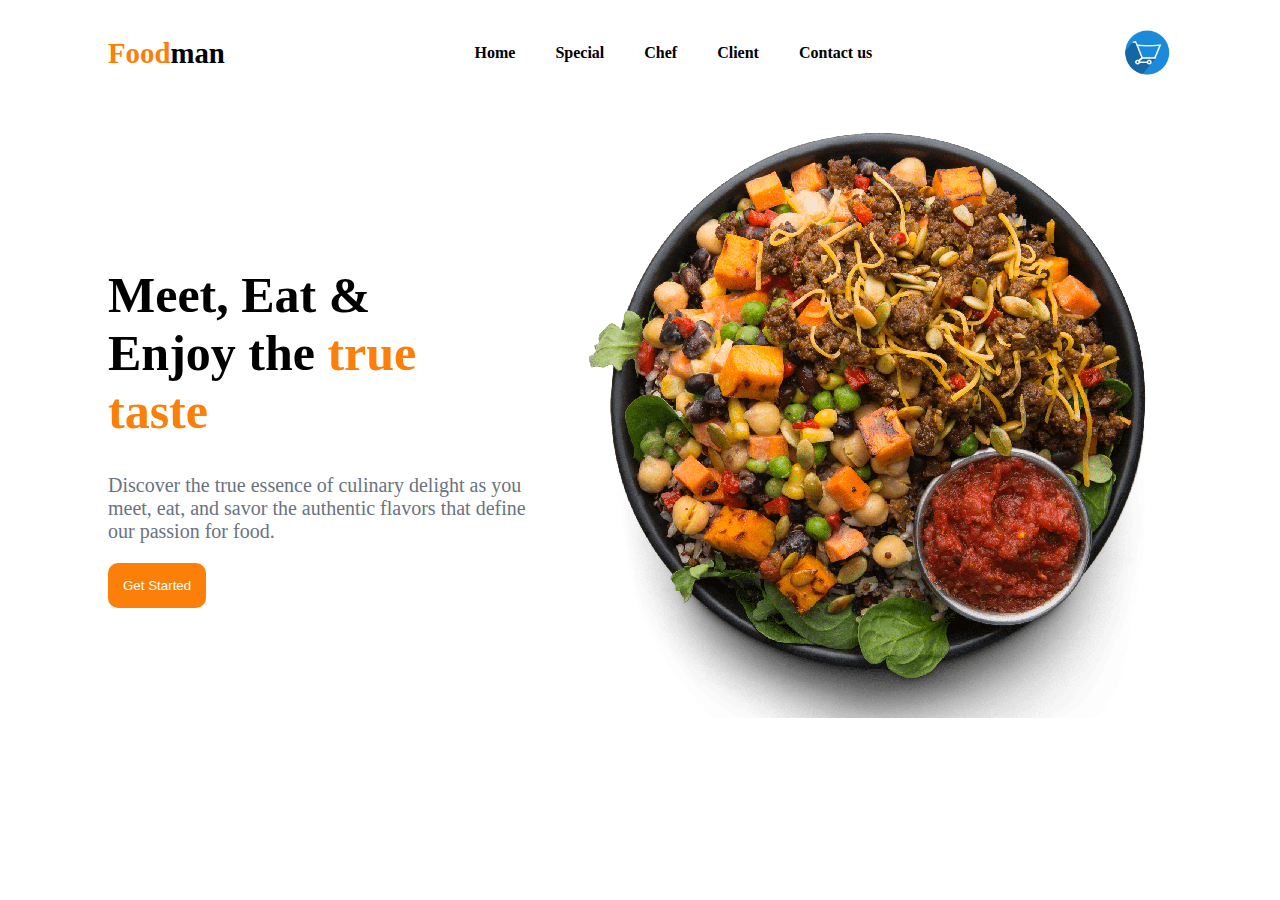
<file: pages/index.html>
<!DOCTYPE html>
<html lang="en">
  <head>
    <meta charset="UTF-8" />
    <meta name="viewport" content="width=device-width, initial-scale=1.0" />
    <title>JoJos restaurant</title>
    <link rel="stylesheet" href="../styles/main.css" />
  </head>
  <body>
    <main>
       
      <section class="nav-section">
        <div>
          <a href="/pages/index.html" class="logo"
            >Food<span class="logo-span">man</span></a
          >
        </div>
        <nav>
          <a href="../index.html">Home</a>
          <a href="/about.html">Special</a>
          <a href="../pages/about.html">Chef</a>
          <a href="../pages/contact.html">Client</a>
          <a href="./contact.html">Contact us</a>
        </nav>

        <img src="../images/shopin1.webp" alt="shoping bag" class="nav-image" />
      </section>
      <section class="hero-section">
        <div class="top-hero">
          <h1 class="top-h1">
            Meet, Eat & <br />
            Enjoy the
            <span class="hero-span"
              >true <br />
              taste</span
            >
          </h1>
          <p class="top-p">
            Discover the true essence of culinary delight as you meet, eat, and
            savor the authentic flavors that define our passion for food.
          </p>
          <button class="hero-btn">Get Started</button>
        </div>
        <div>
          <img src="../images/big-food.png" alt="food" class="big-food" />
        </div>
      </section>
      <section
    </main>
  </body>
</html>
</file>
<file: styles/main.css>
::root{
    --primary-color: #fc7f09;
    --primary-color-light: #fffcfa;
    --primary-color-dark: #db6e09;
    --text-dark: #18181b;
    --text-light: #6b7280;
    --white: #ffffff;
    --max-width: 1200px;
}

body{
    background-color: white;
}

main{
    margin-left: 100px;
    margin-right: 100px;
}

.nav-section{
    display: flex;
    justify-content: space-between;
    align-items: center;
    padding-top: 20px;
}

.nav-image{
    height: 50px;
    width:50px;
}

.logo{
    font-size: 1.8rem;
    font-weight: bold;
    color:#fc7f09;

}

.logo-span{
    color:black;
}
a{
    text-decoration: none;
   
}

nav{
    display: flex;
    flex-direction: row;
    justify-content: space-evenly;
    gap: 40px;
}

nav a{
    color:black;
    font-weight: 600;
}

nav a:hover{
    color:#db6e09;
}


.hero-section{
    display: flex;
    flex-direction: row;
    margin-top: 40px;
    align-items: center;
    
}

.top-hero{
    width: 50%;
    margin-right: 30px;
}

.top-h1{
    font-size: x-large;
    font-weight:bolder;
    font-size: 50px;
    color:black;

}
.hero-span{
    color:#fc7f09;
}

.top-p{
    font-size: 20px;
    color:#6b7280;
}

.hero-btn{
  background-color: #fc7f09;
  border: none;
  border-radius: 10px;
    padding: 15px;
    color:white;
    cursor: pointer;
}
.hero-btn:hover{
    background-color: #572c04;
}
</file>
